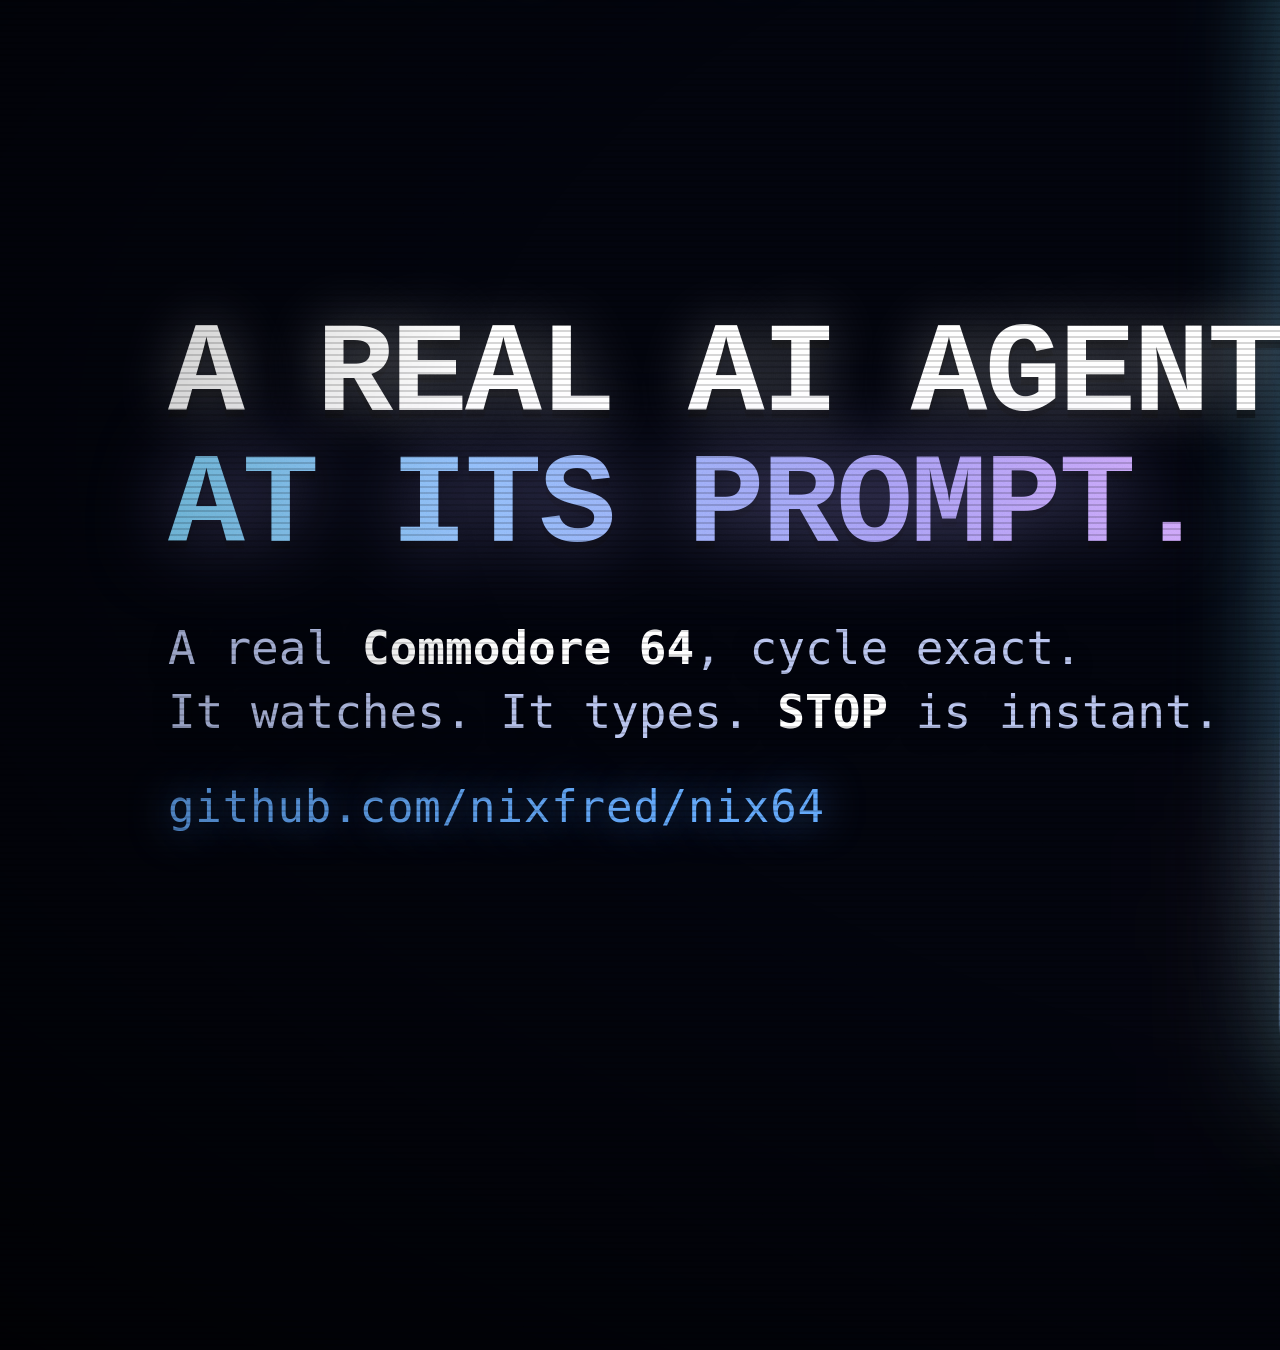
<file: assets/hero/hero-template.html>
<!doctype html>
<!-- HOW TO RENDER: replace the text /*FRAME*/ in the script tag at the bottom with the contents of c64-frame.json (a real frame
     published by a running engine: a BASIC program typed on the machine draws the tunnel and the NIX64 plate), then
     chromium --headless=new --use-angle=swiftshader --use-gl=angle --enable-unsafe-swiftshader --window-size=3200,1800 --screenshot=out.png file://...
     (window 3200x1280 gives the 5:2 crop, 3200x1067 the 3:1: the stage centres itself). -->
<html><head><meta charset="utf-8"><title>Nix64 hero</title>
<style>
  /* HERO, 3200x1800 master. The important things sit in the centre band (y 360 to 1440) so a 5:2 or 3:1 crop of the
     middle keeps them. The stage centres itself vertically in any window. The picture on the tube is a REAL frame
     published by the engine (a BASIC program typed on a running machine); everything else is light. */
  html, body { margin: 0; width: 100%; height: 100%; overflow: hidden; background: #02040d; }
  .stage { position: absolute; left: 0; top: 50%; width: 3200px; height: 1800px; transform: translateY(-50%); overflow: hidden; background: #02040d;
    font-family: "JetBrains Mono", "DejaVu Sans Mono", monospace; color: #e8eeff; }
  canvas, .layer { position: absolute; left: 0; top: 0; }
  #bg, #fx, #parts { width: 3200px; height: 1800px; }

  /* the monitor */
  .rig { position: absolute; left: 1220px; top: 250px; width: 1700px; height: 1320px; transform-style: preserve-3d;
    transform: perspective(3600px) rotateY(-13deg) rotateX(3deg) rotateZ(-1.2deg); }
  .glow { position: absolute; left: -380px; top: -300px; width: 2460px; height: 1920px; filter: blur(150px) saturate(2.4) brightness(1.15); opacity: .95; border-radius: 60px; }
  .body { position: absolute; inset: 0; border-radius: 96px;
    background: linear-gradient(150deg, #3a416f 0%, #1a2048 34%, #0b0f2c 70%, #05071a 100%);
    box-shadow: inset 0 3px 0 rgba(255,255,255,.28), inset 0 0 0 4px rgba(147,197,253,.22), inset 0 -40px 90px rgba(0,0,0,.65), 0 0 0 3px rgba(147,197,253,.35), 0 0 120px rgba(103,232,249,.35), 0 120px 200px rgba(0,0,0,.8); }
  .spillwrap { position: absolute; inset: 0; border-radius: 96px; overflow: hidden; }
  #spill { position: absolute; left: -200px; top: -150px; width: 2100px; height: 1620px; filter: blur(80px) saturate(2.2) brightness(1.2); mix-blend-mode: screen; opacity: .6; }
  .body::before { content: ""; position: absolute; inset: 26px; border-radius: 74px; background: linear-gradient(160deg, #0d1233, #04061a); box-shadow: inset 0 0 0 3px rgba(147,197,253,.16), inset 0 14px 40px rgba(0,0,0,.8); }
  #tube { position: absolute; left: 118px; top: 150px; width: 1464px; height: 1000px; border-radius: 60px / 70px; box-shadow: 0 0 0 10px #02030c, 0 0 0 14px rgba(147,197,253,.3), 0 0 200px rgba(108,94,181,.9); }
  .glare { position: absolute; left: 118px; top: 150px; width: 1464px; height: 1000px; border-radius: 60px / 70px; pointer-events: none;
    background: linear-gradient(118deg, rgba(255,255,255,.34) 0%, rgba(255,255,255,.08) 22%, rgba(255,255,255,0) 40%), radial-gradient(ellipse at 28% 18%, rgba(255,255,255,.2), transparent 38%); mix-blend-mode: screen; }
  .badge { position: absolute; left: 0; right: 0; bottom: 52px; text-align: center; font-size: 34px; letter-spacing: .6em; color: #6c7fc4; font-weight: 700; }
  .led { position: absolute; right: 150px; bottom: 54px; width: 22px; height: 22px; border-radius: 50%; background: #4ade80; box-shadow: 0 0 30px #4ade80, 0 0 80px #4ade80; }

  /* keycaps in the foreground */
  .keyrig { position: absolute; left: 0; top: 0; width: 3200px; height: 1800px; pointer-events: none; }
  .cap { position: absolute; border-radius: 34px; font-weight: 800; display: grid; place-items: center; text-align: center; line-height: 1;
    background: linear-gradient(160deg, var(--a), var(--b)); color: var(--t);
    box-shadow: inset 0 6px 0 rgba(255,255,255,.35), inset 0 -16px 28px rgba(0,0,0,.4), 0 26px 0 var(--s), 0 40px 80px rgba(0,0,0,.7), 0 0 var(--g) var(--c); }
  .cap small { display: block; font-size: .3em; letter-spacing: .12em; margin-top: 10px; opacity: .85; }

  /* the type */
  .copy { position: absolute; left: 168px; top: 396px; width: 1300px; z-index: 10; }
  .eyebrow { font-size: 36px; letter-spacing: .38em; color: #67e8f9; text-shadow: 0 0 30px rgba(103,232,249,.7); }
  .logo { position: relative; margin-top: 34px; height: 250px; }
  .logo svg { position: absolute; left: 0; top: 0; }
  .logo .r { filter: drop-shadow(0 0 0 #f0f); transform: translate(-9px, 0); mix-blend-mode: screen; opacity: .9; }
  .logo .c { transform: translate(9px, 0); mix-blend-mode: screen; opacity: .9; }
  .logo .m { filter: drop-shadow(0 0 40px rgba(96,165,250,.9)) drop-shadow(0 0 120px rgba(167,158,245,.7)); }
  h1 { margin: 40px 0 0; font-family: "JetBrains Mono NL", "JetBrains Mono", monospace; font-weight: 800; font-size: 128px; line-height: 1.02; letter-spacing: -.02em; text-transform: uppercase; }
  h1 .w { display: block; color: #fff; text-shadow: 0 0 60px rgba(255,255,255,.35), 0 8px 0 rgba(0,0,0,.45); }
  h1 .g { display: block; background: linear-gradient(90deg, #7dd3fc, #a79ef5 55%, #f0abfc); -webkit-background-clip: text; background-clip: text; color: transparent; filter: drop-shadow(0 0 40px rgba(167,158,245,.55)) drop-shadow(0 8px 0 rgba(0,0,0,.45)); }
  .sub { margin-top: 44px; font-size: 46px; line-height: 1.4; color: #b7c3ee; text-shadow: 0 4px 20px #02040d; }
  .sub b { color: #fff; }
  .url { margin-top: 36px; font-size: 44px; color: #60a5fa; text-shadow: 0 0 40px rgba(96,165,250,.7); letter-spacing: .02em; }

  .feed { position: absolute; left: 2250px; top: 262px; width: 780px; z-index: 12; padding: 28px 32px 30px; border-radius: 34px; transform: perspective(2400px) rotateY(-10deg) rotateZ(1.6deg);
    background: linear-gradient(160deg, rgba(30,44,110,.78), rgba(10,16,48,.82)); border: 3px solid rgba(103,232,249,.55); backdrop-filter: blur(30px);
    box-shadow: 0 0 140px rgba(103,232,249,.45), 0 60px 120px rgba(0,0,0,.65), inset 0 3px 0 rgba(255,255,255,.18); }
  .feed .h { display: flex; flex-wrap: wrap; align-items: center; gap: 4px 16px; font-size: 30px; letter-spacing: .2em; color: #93c5fd; margin-bottom: 14px; }
  .feed .h i { width: 18px; height: 18px; border-radius: 50%; background: #4ade80; box-shadow: 0 0 24px #4ade80; }
  .feed .h em { flex-basis: 100%; font-style: normal; color: #6c7fc4; font-size: 22px; letter-spacing: .16em; padding-left: 34px; }
  .feed .row { display: grid; grid-template-columns: 150px 1fr; gap: 20px; margin-top: 18px; font-size: 32px; line-height: 1.32; color: #dbe6ff; font-family: "DejaVu Sans", sans-serif; }
  .feed .tag { font-family: "JetBrains Mono", monospace; font-size: 24px; letter-spacing: .08em; font-weight: 800; padding: 6px 0; text-align: center; border: 3px solid; align-self: start; }
  .feed .t1 { color: #4ade80; border-color: rgba(74,222,128,.6); } .feed .t2 { color: #93c5fd; border-color: rgba(147,197,253,.55); }
  .feed code { font-family: "JetBrains Mono", monospace; background: rgba(0,0,0,.4); padding: 2px 8px; color: #67e8f9; font-size: 28px; }
  .feed .via { color: #6c7fc4; font: 22px "JetBrains Mono", monospace; }
  .grain { position: absolute; inset: 0; z-index: 20; pointer-events: none; mix-blend-mode: overlay; opacity: .22; }
  .scan { position: absolute; inset: 0; z-index: 21; pointer-events: none; background: repeating-linear-gradient(180deg, rgba(0,0,0,.16) 0 2px, transparent 2px 6px); }
  .vig { position: absolute; inset: 0; z-index: 22; pointer-events: none; background: radial-gradient(ellipse at 55% 50%, transparent 52%, rgba(0,0,0,.62) 100%); }
</style></head>
<body>
<div class="stage">
  <canvas id="bg" width="3200" height="1800"></canvas>
  <canvas id="fx" width="3200" height="1800"></canvas>

  <div class="rig">
    <canvas class="glow" id="glow" width="96" height="72"></canvas>
    <div class="body"></div>
    <div class="spillwrap"><canvas id="spill" width="96" height="72"></canvas></div>
    <canvas id="tube" width="1464" height="1000"></canvas>
    <div class="glare"></div>
    <div class="badge">NIX64</div><div class="led"></div>
  </div>

  <div class="keyrig">
    <div class="cap" style="left:1390px;top:1190px;width:330px;height:300px;font-size:92px;--a:#fb7185;--b:#be123c;--s:#7f1230;--t:#fff;--c:rgba(251,113,133,1);--g:230px;transform:perspective(1800px) rotateX(36deg) rotateZ(-8deg)">STOP<small>TAKES IT BACK</small></div>
    <div class="cap" style="left:1760px;top:1310px;width:270px;height:270px;font-size:120px;--a:#4ade80;--b:#15803d;--s:#0c4a25;--t:#fff;--c:rgba(74,222,128,.95);--g:150px;transform:perspective(1800px) rotateX(36deg) rotateZ(5deg)">4<small>$</small></div>
    <div class="cap" style="left:2090px;top:1300px;width:560px;height:250px;font-size:76px;--a:#5b6bd6;--b:#232a77;--s:#10143f;--t:#dfe6ff;--c:rgba(96,165,250,.6);--g:90px;transform:perspective(1800px) rotateX(36deg) rotateZ(-4deg)">RETURN</div>
    <div class="cap" style="left:2770px;top:1230px;width:250px;height:250px;font-size:86px;--a:#a79ef5;--b:#4c3f9e;--s:#241c55;--t:#fff;--c:rgba(167,158,245,.7);--g:110px;transform:perspective(1800px) rotateX(36deg) rotateZ(9deg);filter:blur(2px)">C=</div>
  </div>

  <canvas id="parts" width="3200" height="1800"></canvas>

  <div class="feed">
    <div class="h"><i></i>CLAUDE CODE DRIVING<em>THE REAL FEED FROM A REAL RUN</em></div>
    <div class="row"><span class="tag t1">ON C64</span><span>Typed <code>10 FOR I=1 TO 3: PRINT "ZEBRA": NEXT</code> and pressed RETURN. <span class="via">via keyboard</span></span></div>
    <div class="row"><span class="tag t1">ON C64</span><span>Typed <code>RUN</code> and pressed RETURN. <span class="via">via keyboard</span></span></div>
    <div class="row"><span class="tag t2">AGENT</span><span>The screen shows ZEBRA printed on three separate lines.</span></div>
  </div>

  <div class="copy">
    <div class="eyebrow">OPEN SOURCE &nbsp;/&nbsp; OMARCHY</div>
    <div class="logo" id="logo"></div>
    <h1><span class="w">A real AI agent</span><span class="g">at its prompt.</span></h1>
    <div class="sub">A real <b>Commodore 64</b>, cycle exact.<br>It watches. It types. <b>STOP</b> is instant.</div>
    <div class="url">github.com/nixfred/nix64</div>
  </div>

  <svg class="grain" width="3200" height="1800"><filter id="n"><feTurbulence type="fractalNoise" baseFrequency=".9" numOctaves="2" stitchTiles="stitch"/><feColorMatrix values="0 0 0 0 .5  0 0 0 0 .5  0 0 0 0 .5  0 0 0 1.2 -.1"/></filter><rect width="100%" height="100%" filter="url(#n)"/></svg>
  <div class="scan"></div><div class="vig"></div>
</div>

<script type="application/json" id="frame">/*FRAME*/</script>
<script>
const FRAME = JSON.parse(document.getElementById("frame").textContent);
const pix = Uint8Array.from(atob(FRAME.pix), (c) => c.charCodeAt(0));
const PAL = ["#000000","#ffffff","#68372b","#70a4b2","#6f3d86","#588d43","#352879","#b8c76f","#6f4f25","#433900","#9a6759","#444444","#6c6c6c","#9ad284","#6c5eb5","#959595"];
function mulberry(a) { return () => { a |= 0; a = a + 0x6D2B79F5 | 0; let t = Math.imul(a ^ a >>> 15, 1 | a); t = t + Math.imul(t ^ t >>> 7, 61 | t) ^ t; return ((t ^ t >>> 14) >>> 0) / 4294967296; }; }
const rnd = mulberry(64);
const CX = 2090, CY = 880;

// ---------- the REAL frame, as RGBA ----------
const rgba = new Uint8Array(FRAME.w * FRAME.h * 4);
for (let i = 0; i < pix.length; i++) { const c = FRAME.pal[pix[i] & 15]; rgba.set([c[0], c[1], c[2], 255], i * 4); }

// ---------- the tube: our CRT shader on the real pixels ----------
{
  const cv = document.getElementById("tube"), gl = cv.getContext("webgl", { antialias: true, preserveDrawingBuffer: true });
  const sh = (t, s) => { const o = gl.createShader(t); gl.shaderSource(o, s); gl.compileShader(o); if (!gl.getShaderParameter(o, gl.COMPILE_STATUS)) throw new Error(gl.getShaderInfoLog(o)); return o; };
  const p = gl.createProgram();
  gl.attachShader(p, sh(gl.VERTEX_SHADER, "attribute vec2 p; varying vec2 uv; void main(){ uv = vec2(p.x*.5+.5, .5-p.y*.5); gl_Position = vec4(p,0.,1.); }"));
  gl.attachShader(p, sh(gl.FRAGMENT_SHADER, `precision highp float; varying vec2 uv; uniform sampler2D tex; uniform vec2 size; uniform float k; uniform vec4 crop;
    vec2 warp(vec2 u){ vec2 c=u*2.-1.; c*= (1.+.10*k*dot(c,c)); return c*.5+.5; }
    vec3 s(vec2 u){ return texture2D(tex,u).rgb; }
    void main(){ vec2 w = warp(uv); if(w.x<0.||w.x>1.||w.y<0.||w.y>1.){ gl_FragColor=vec4(0.,0.,0.,1.); return; }
      vec2 u = crop.xy + w*(crop.zw-crop.xy);
      vec2 px = u*size, t = 1./size;
      vec3 c = s(u);
      vec3 g = (s(u+vec2(t.x,0.))+s(u-vec2(t.x,0.)))*.25 + (s(u+vec2(2.*t.x,0.))+s(u-vec2(2.*t.x,0.)))*.125 + (s(u+vec2(0.,t.y))+s(u-vec2(0.,t.y)))*.12;
      c = mix(c, c*.6+g*.8, .5*k);
      c *= 1. - k*.42*(.5+.5*cos(6.2831853*px.y));
      float m = mod(gl_FragCoord.x,3.); vec3 mask = m<1.?vec3(1.,.72,.72):(m<2.?vec3(.72,1.,.72):vec3(.72,.72,1.)); c *= mix(vec3(1.),mask,.38*k);
      vec2 v = uv-.5; c *= 1.-.55*k*dot(v,v)*2.; c *= 1.32; c = pow(clamp(c,0.,1.),vec3(.92));
      gl_FragColor = vec4(c,1.); }`));
  gl.linkProgram(p); gl.useProgram(p);
  const b = gl.createBuffer(); gl.bindBuffer(gl.ARRAY_BUFFER, b); gl.bufferData(gl.ARRAY_BUFFER, new Float32Array([-1,-1,1,-1,-1,1,1,1]), gl.STATIC_DRAW);
  const loc = gl.getAttribLocation(p, "p"); gl.enableVertexAttribArray(loc); gl.vertexAttribPointer(loc, 2, gl.FLOAT, false, 0, 0);
  const tx = gl.createTexture(); gl.bindTexture(gl.TEXTURE_2D, tx);
  for (const [a, v] of [[gl.TEXTURE_MIN_FILTER, gl.LINEAR], [gl.TEXTURE_MAG_FILTER, gl.LINEAR], [gl.TEXTURE_WRAP_S, gl.CLAMP_TO_EDGE], [gl.TEXTURE_WRAP_T, gl.CLAMP_TO_EDGE]]) gl.texParameteri(gl.TEXTURE_2D, a, v);
  gl.texImage2D(gl.TEXTURE_2D, 0, gl.RGBA, FRAME.w, FRAME.h, 0, gl.RGBA, gl.UNSIGNED_BYTE, rgba);
  gl.viewport(0, 0, cv.width, cv.height);
  gl.uniform2f(gl.getUniformLocation(p, "size"), FRAME.w, FRAME.h); gl.uniform1f(gl.getUniformLocation(p, "k"), 0.95); gl.uniform1i(gl.getUniformLocation(p, "tex"), 0); gl.uniform4f(gl.getUniformLocation(p, "crop"), 22/384, 27/272, 362/384, 245/272);
  gl.drawArrays(gl.TRIANGLE_STRIP, 0, 4);
}

// ---------- the light the screen throws: a tiny copy of the frame, blown up and blurred ----------
{
  const cv = document.getElementById("glow"), x = cv.getContext("2d");
  const t = document.createElement("canvas"); t.width = FRAME.w; t.height = FRAME.h; t.getContext("2d").putImageData(new ImageData(new Uint8ClampedArray(rgba), FRAME.w, FRAME.h), 0, 0);
  x.imageSmoothingEnabled = true; x.drawImage(t, 20, 14, 56, 44);
  const s = document.getElementById("spill").getContext("2d"); s.imageSmoothingEnabled = true; s.drawImage(t, 22, 16, 52, 40);
}

// ---------- the room: background, rays, loader stripes, floor ----------
{
  const c = document.getElementById("bg"), x = c.getContext("2d");
  let g = x.createLinearGradient(0, 0, 0, 1800); g.addColorStop(0, "#01030a"); g.addColorStop(.45, "#070c2c"); g.addColorStop(1, "#14093a"); x.fillStyle = g; x.fillRect(0, 0, 3200, 1800);
  for (const [px, py, r, col] of [[CX, CY, 1500, "rgba(108,94,181,.62)"], [CX, CY, 900, "rgba(96,165,250,.38)"], [300, 120, 1300, "rgba(59,130,246,.30)"], [3000, 1700, 1100, "rgba(240,171,252,.18)"]]) {
    g = x.createRadialGradient(px, py, 0, px, py, r); g.addColorStop(0, col); g.addColorStop(1, "rgba(0,0,0,0)"); x.fillStyle = g; x.fillRect(0, 0, 3200, 1800); }
  // volumetric rays out of the screen
  x.globalCompositeOperation = "lighter";
  for (let i = 0; i < 90; i++) { const a = rnd() * Math.PI * 2, w = .01 + rnd() * .05, len = 1800 + rnd() * 1400;
    g = x.createLinearGradient(CX, CY, CX + Math.cos(a) * len, CY + Math.sin(a) * len); const col = PAL[2 + Math.floor(rnd() * 14)];
    g.addColorStop(0, col + "55"); g.addColorStop(.6, col + "14"); g.addColorStop(1, col + "00"); x.fillStyle = g;
    x.beginPath(); x.moveTo(CX, CY); x.lineTo(CX + Math.cos(a - w) * len, CY + Math.sin(a - w) * len); x.lineTo(CX + Math.cos(a + w) * len, CY + Math.sin(a + w) * len); x.closePath(); x.fill(); }
  // the floor: a neon grid in perspective, the horizon right behind the keys
  const H = 1310; x.save(); x.beginPath(); x.rect(0, H, 3200, 600); x.clip();
  x.lineWidth = 3;
  for (let i = -40; i <= 40; i++) { const bx = CX + i * 230; g = x.createLinearGradient(0, H, 0, 1800); g.addColorStop(0, "rgba(167,158,245,0)"); g.addColorStop(.35, "rgba(103,232,249,.55)"); g.addColorStop(1, "rgba(240,171,252,.7)"); x.strokeStyle = g; x.beginPath(); x.moveTo(CX + (bx - CX) * .08, H); x.lineTo(CX + (bx - CX) * 2.4, 1800); x.stroke(); }
  for (let t = 0; t < 1; t += .075) { const y = H + t * t * 490 + 4; g = x.createLinearGradient(0, 0, 3200, 0); g.addColorStop(0, "rgba(103,232,249,0)"); g.addColorStop(.5, "rgba(103,232,249," + (.15 + t * .6) + ")"); g.addColorStop(1, "rgba(103,232,249,0)"); x.strokeStyle = g; x.beginPath(); x.moveTo(0, y); x.lineTo(3200, y); x.stroke(); }
  x.restore();
}

// ---------- the loader stripes: the sixteen colours bursting out of the screen ----------
{
  const c = document.getElementById("fx"), x = c.getContext("2d");
  const bands = (blur, alpha, spread, leftAlpha) => {
    x.save(); x.filter = `blur(${blur}px)`; x.globalCompositeOperation = "lighter";
    const cols = [1, 3, 7, 13, 14, 5, 4, 10, 2, 8, 6, 15, 12, 11, 9, 0];
    cols.forEach((ci, i) => { const f = i - 7.5, col = PAL[ci === 0 ? 1 : ci];
      for (const dir of [1, -1]) { const a = dir === 1 ? alpha : leftAlpha, far = dir === 1 ? 3400 : -400, tipX = CX + dir * 700;
        const g = x.createLinearGradient(tipX, 0, far, 0); g.addColorStop(0, col + "00"); g.addColorStop(.12, col); g.addColorStop(.8, col + "55"); g.addColorStop(1, col + "00");
        x.globalAlpha = a; x.fillStyle = g; x.beginPath();
        x.moveTo(tipX, CY + f * 9); x.lineTo(far, CY + f * spread - 20 - Math.abs(f) * 4); x.lineTo(far, CY + f * spread + 36 + Math.abs(f) * 4); x.lineTo(tipX, CY + f * 9 + 16); x.closePath(); x.fill(); } });
    x.restore(); };
  bands(34, .8, 70, .22); bands(8, .95, 66, .3); bands(1.5, .5, 64, .1);
  // a hard white-hot core line through the burst
  x.save(); x.globalCompositeOperation = "lighter"; const g = x.createLinearGradient(CX, 0, 3400, 0); g.addColorStop(0, "rgba(255,255,255,.0)"); g.addColorStop(.1, "rgba(255,255,255,.9)"); g.addColorStop(1, "rgba(255,255,255,0)"); x.fillStyle = g; x.fillRect(CX + 600, CY - 3, 1200, 6); x.restore();
}

// ---------- pixels everywhere: C64 colours, some sharp, some out of focus ----------
{
  const c = document.getElementById("parts"), x = c.getContext("2d");
  const cols = PAL.slice(2).filter((_, i) => i !== 9);
  for (const [n, smin, smax, blur, alpha] of [[170, 6, 30, 0, .95], [60, 30, 90, 14, .55], [18, 100, 260, 40, .38]]) {
    x.save(); x.filter = blur ? `blur(${blur}px)` : "none"; x.globalCompositeOperation = "lighter";
    for (let i = 0; i < n; i++) { const a = rnd() * Math.PI * 2, d = 650 + Math.pow(rnd(), .7) * 1900, px = CX + Math.cos(a) * d * 1.25, py = CY + Math.sin(a) * d * .62, s = smin + rnd() * (smax - smin);
      if (px < 1500 && py > 380 && py < 1300 && px < 1650) continue; // keep the headline clean
      x.globalAlpha = alpha * (.4 + rnd() * .6); x.fillStyle = cols[Math.floor(rnd() * cols.length)]; x.fillRect(Math.round(px / 6) * 6, Math.round(py / 6) * 6, s, s); }
    x.restore(); }
}

// ---------- the pixel logo, with a split colour fringe ----------
{
  const G = { N:["10001","11001","11001","10101","10011","10011","10001"], I:["11111","00100","00100","00100","00100","00100","11111"], X:["10001","10001","01010","00100","01010","10001","10001"], 6:["01110","10000","10000","11110","10001","10001","01110"], 4:["00110","01010","10010","10010","11111","00010","00010"] };
  const px = 36, pitch = 6 * px;
  const make = (cls, fillA, fillB) => { let x = 0, r = ""; const gl = (ch, f) => { G[ch].forEach((row, y) => [...row].forEach((c, i) => { if (c === "1") r += `<rect x="${x + i * px}" y="${y * px}" width="${px - 4}" height="${px - 4}" rx="3" fill="${f}"/>`; })); x += pitch; };
    for (const ch of "NIX") gl(ch, fillA); x += px * 2; for (const ch of "64") gl(ch, fillB);
    return `<svg class="${cls}" viewBox="0 0 ${x - px} ${7 * px}" width="${x - px}" height="${7 * px}"><defs><linearGradient id="a" x1="0" y1="0" x2="0" y2="1"><stop offset="0" stop-color="#f0f9ff"/><stop offset=".5" stop-color="#93c5fd"/><stop offset="1" stop-color="#3b82f6"/></linearGradient><linearGradient id="b" x1="0" y1="0" x2="0" y2="1"><stop offset="0" stop-color="#f5f3ff"/><stop offset=".5" stop-color="#a79ef5"/><stop offset="1" stop-color="#6c5eb5"/></linearGradient></defs>${r}</svg>`; };
  document.getElementById("logo").innerHTML = make("r", "#ff2bd6", "#ff2bd6") + make("c", "#00e5ff", "#00e5ff") + make("m", "url(#a)", "url(#b)");
}
</script>
</body></html>
</file>
